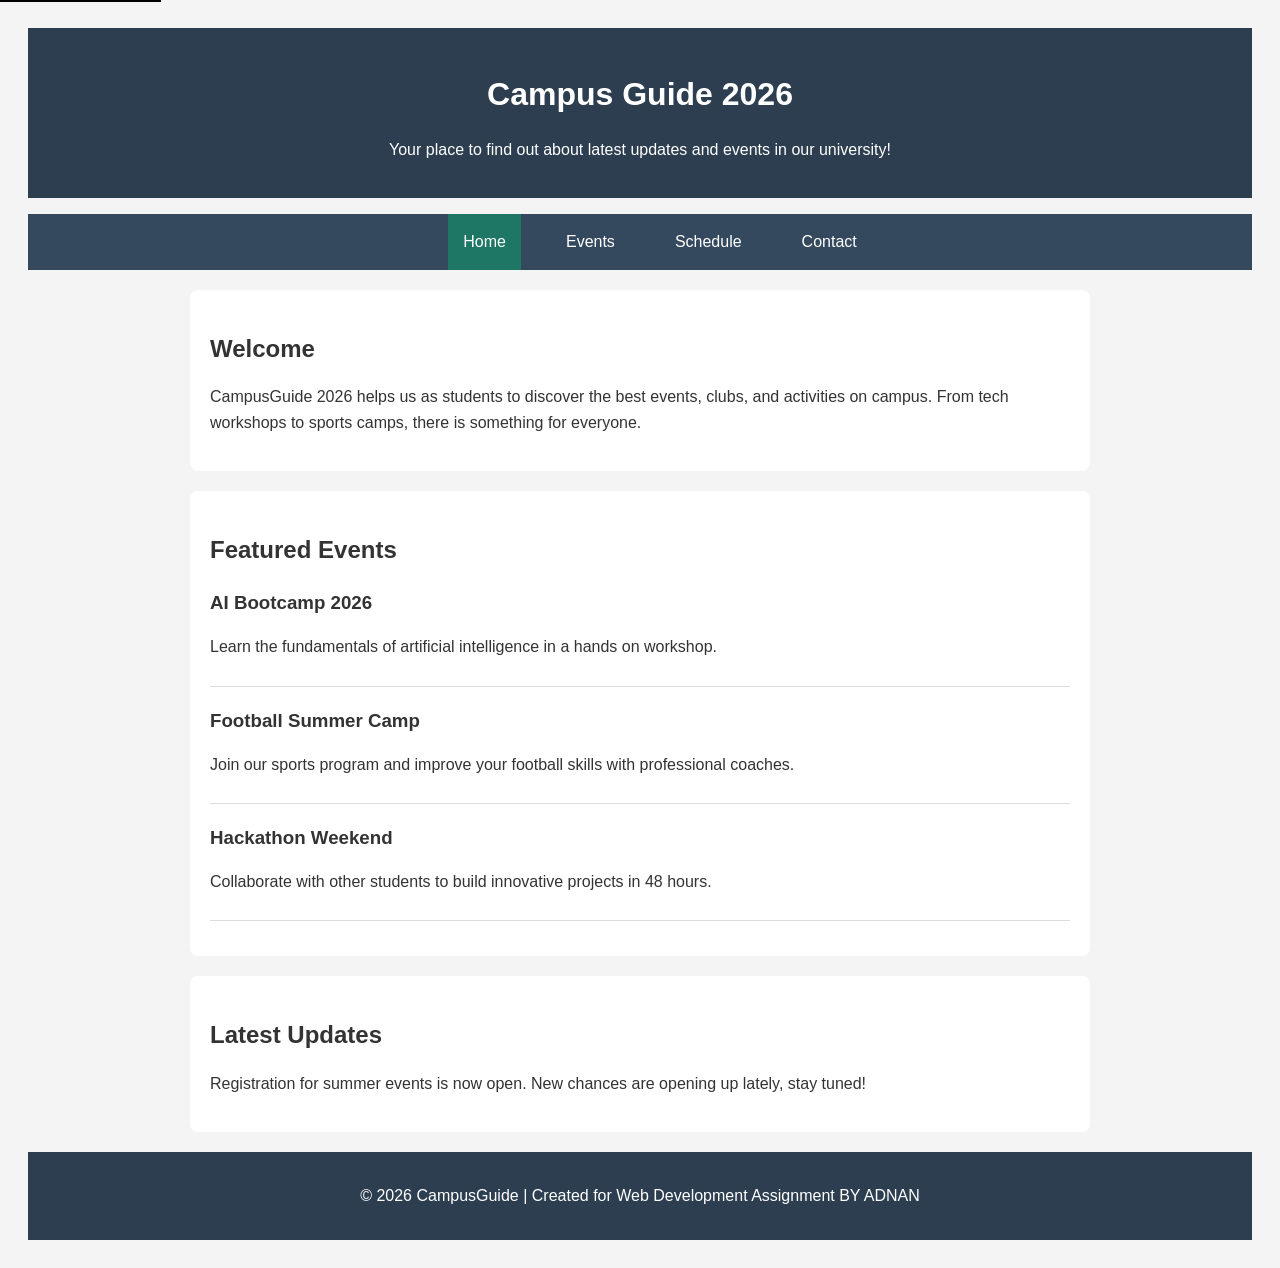
<file: index.html>
<!DOCTYPE html>
<html lang="en">
<head>
    <meta charset="UTF-8">
    <meta name="viewport" content="width=device-width, initial-scale=1.0">
    <title>CampusGuide 2026 - Events & Clubs</title>
    <link rel="stylesheet" href="styles.css">
</head>
<body>
    <a href="#main-content" class="skip-link">Skip to main content</a>
    <header>
        <h1>Campus Guide 2026</h1>
        <p>Your place to find out about latest updates and events in our university!</p>
    </header>
    <nav aria-label="Main navigation">
        <ul>
            <li><a href="index.html" aria-current="page">Home</a></li>
            <li><a href="content.html">Events</a></li>
            <li><a href="data.html">Schedule</a></li>
            <li><a href="contact.html">Contact</a></li>
        </ul>
    </nav>
    <main id = "main-content">
        <section>
            <h2>Welcome</h2>
            <p>
                CampusGuide 2026 helps us as students to discover the best events, clubs, and activities on campus.
                From tech workshops to sports camps, there is something for everyone.
            </p>
        </section>

        <section>
            <h2>Featured Events</h2>

            <article>
                <h3>AI Bootcamp 2026</h3>
                <p>Learn the fundamentals of artificial intelligence in a hands on workshop.</p>
            </article>

            <article>
                <h3>Football Summer Camp</h3>
                <p>Join our sports program and improve your football skills with professional coaches.</p>
            </article>

            <article>
                <h3>Hackathon Weekend</h3>
                <p>Collaborate with other students to build innovative projects in 48 hours.</p>
            </article>

        </section>

        <section>
            <h2>Latest Updates</h2>
            <p>
                Registration for summer events is now open. New chances are opening up lately, stay tuned!
            </p>
        </section>
    </main>
    <footer>
                <p>&copy; 2026 CampusGuide | Created for Web Development Assignment BY ADNAN</p>
    </footer>
</body>
</html>
</file>
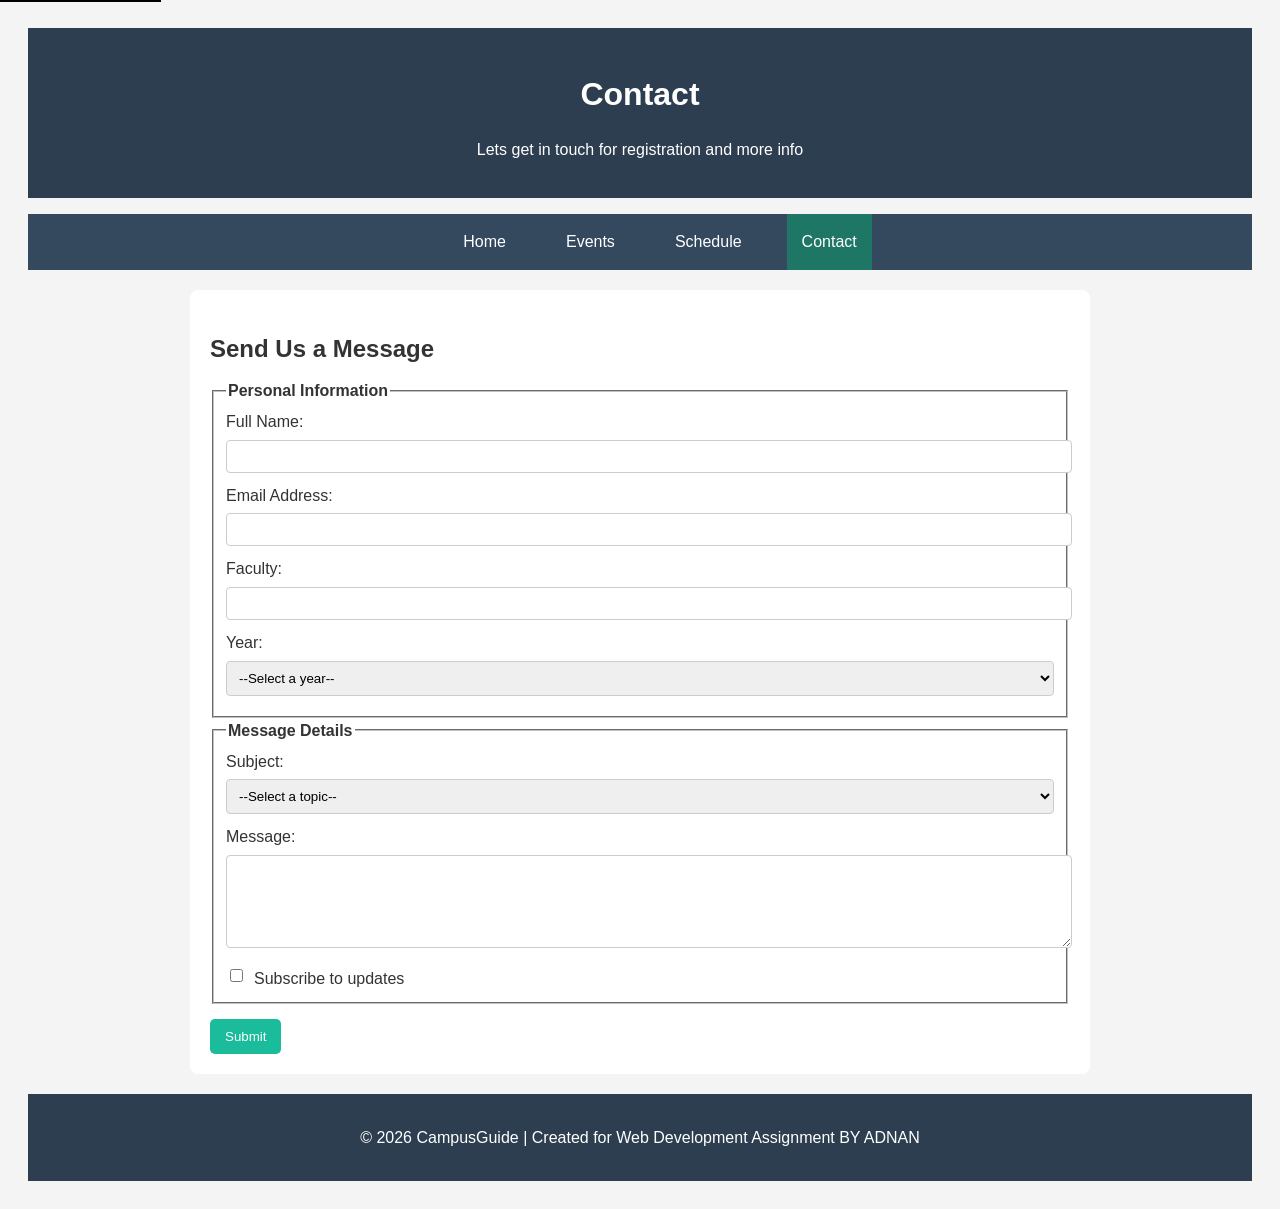
<file: contact.html>
<!DOCTYPE html>
<html lang="en">
<head>
    <meta charset="UTF-8">
    <meta name="viewport" content="width=device-width, initial-scale=1.0">
    <title>CampusGuide 2026 - Events & Clubs</title>
    <link rel="stylesheet" href="styles.css">
</head>
<body>
    <a href="#main-content" class="skip-link">Skip to main content</a>
    <header>    
        <h1>Contact</h1>
        <p>Lets get in touch for registration and more info</p>
    </header>
    
    <nav aria-label="Main navigation">
        <ul>
            <li><a href="index.html">Home</a></li>
            <li><a href="content.html">Events</a></li>
            <li><a href="data.html">Schedule</a></li>
            <li><a href="contact.html" aria-current="page">Contact</a></li>
        </ul>
    </nav>

    <main id="main-content">
        <section>
            <h2>Send Us a Message</h2>

            <form action="#" method="post" aria-label="Contact form">
                <fieldset>
                    <legend>Personal Information</legend>
                    <div>
                        <label for="name">Full Name:</label>
                        <input type="text" id="name" name="name" required>
                    </div>

                    <div>
                        <label for="email">Email Address:</label>
                        <input type="email" id="email" name="email" required>
                    </div>
                    <div>
                        <label for="faculty">Faculty:</label>
                        <input type="text" id="faculty" name="faculty" required>
                    </div>
                    <div>
                        <label for="year">Year:</label>
                        <select name="year" id="year" required>
                            <option value="">--Select a year--</option>
                            <option value="1">Year 1</option>
                            <option value="2">Year 2</option>
                            <option value="3">Year 3</option>
                            <option value="above">Master/Phd student</option>
                        </select>
                    </div>

                </fieldset>

                <fieldset>
                    <legend>Message Details</legend>

                    <div>
                        <label for="subject">Subject:</label>
                        <select id="subject" name="subject" required>
                            <option value="">--Select a topic--</option>
                            <option value="event">Event Inquiry</option>
                            <option value="registration">Registration</option>
                            <option value="feedback">General Feedback</option>
                        </select>
                    </div>

                    <div>
                        <label for="message">Message:</label>
                        <textarea id="message" name="message" rows="5" required></textarea>
                    </div>

                    <div class="subscribe-container">
                        <input type="checkbox" id="subscribe" name="subscribe">
                        <label for="subscribe">Subscribe to updates</label>
                    </div>
                </fieldset>

                <div>
                    <button type="submit">Submit</button>
                </div>

            </form>
        </section>

    </main>
    
    <footer>
                <p>&copy; 2026 CampusGuide | Created for Web Development Assignment BY ADNAN</p>
    </footer>
</body>
</html>
</file>
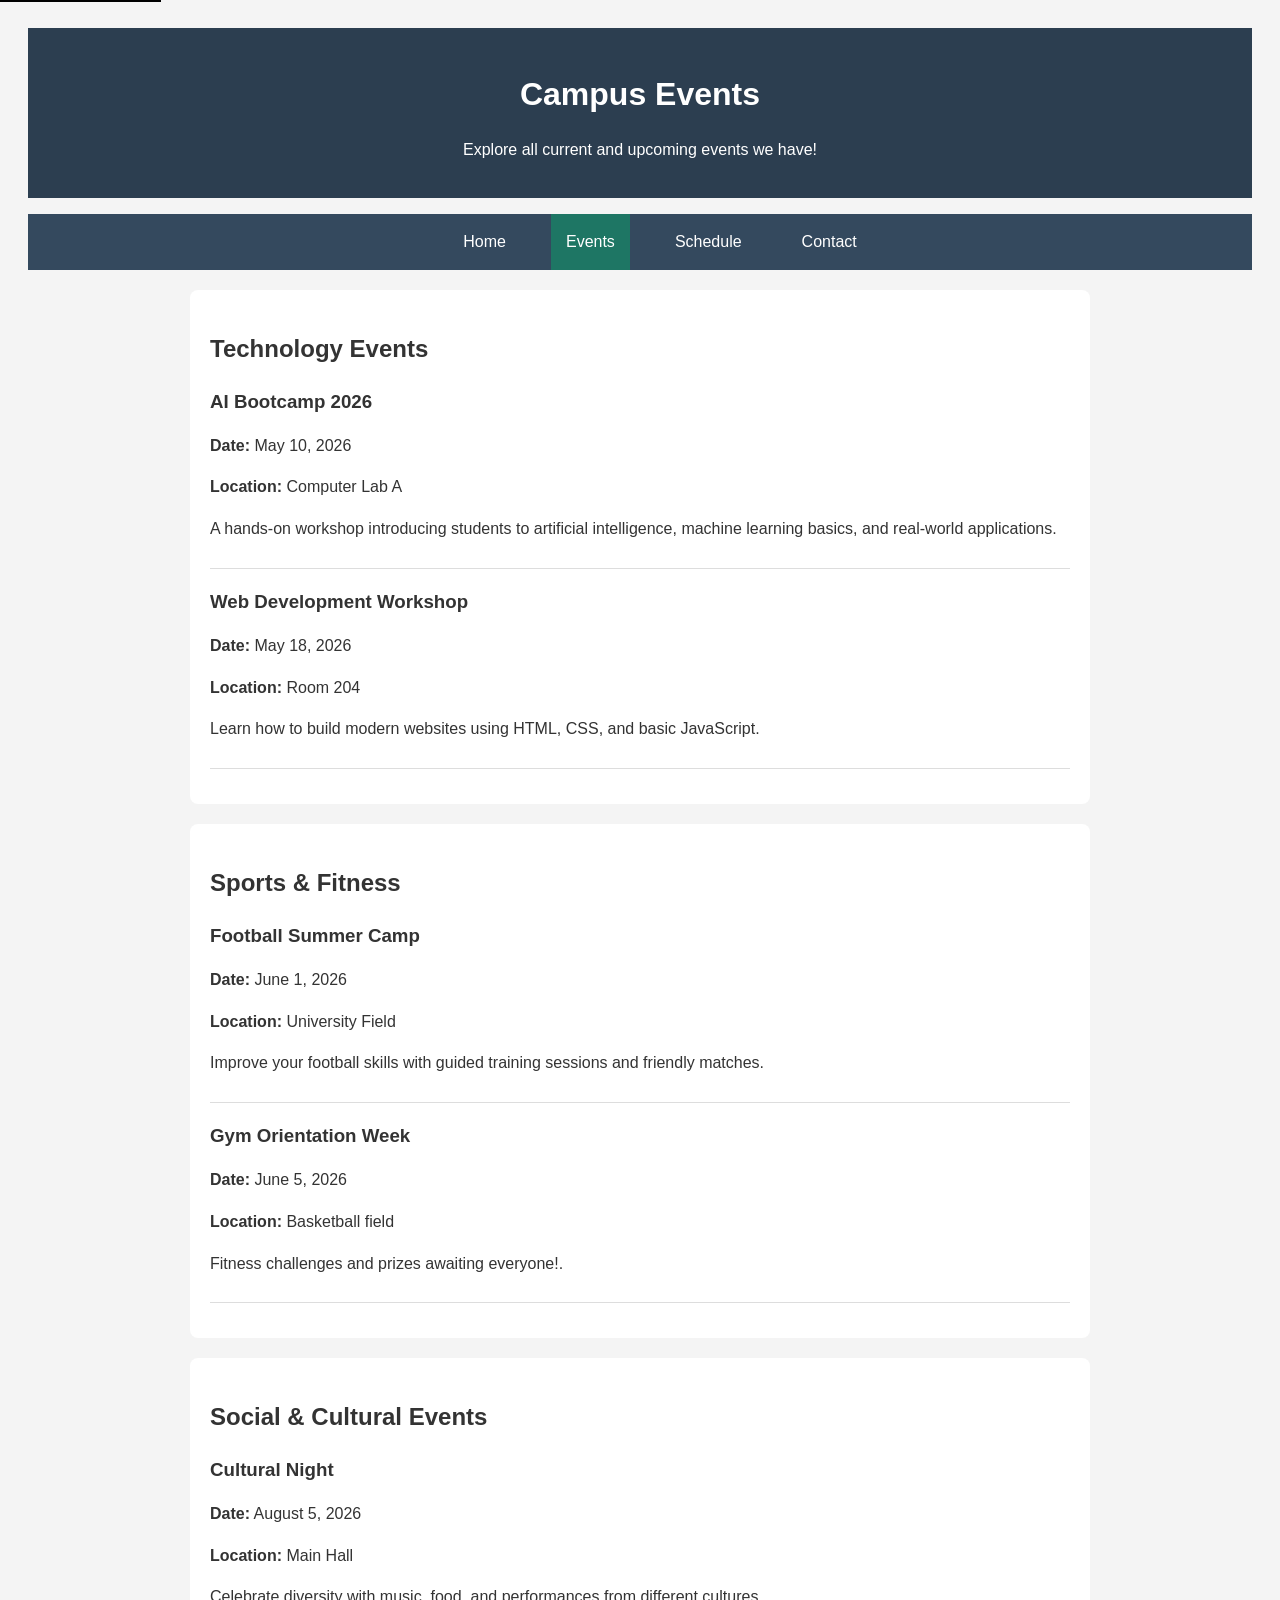
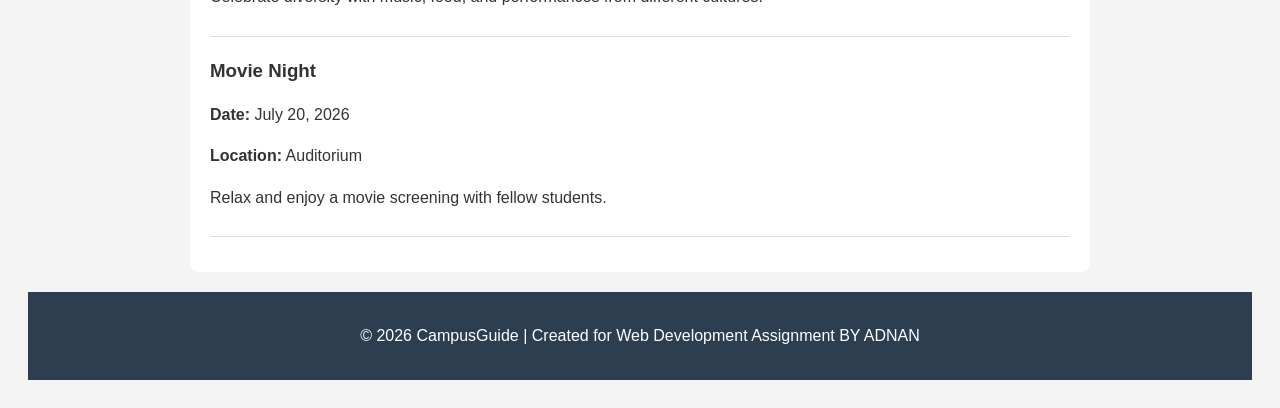
<file: content.html>
<!DOCTYPE html>
<html lang="en">
<head>
    <meta charset="UTF-8">
    <meta name="viewport" content="width=device-width, initial-scale=1.0">
    <title>CampusGuide 2026 - Events & Clubs</title>
    <link rel="stylesheet" href="styles.css">
</head>
<body>
    <a href="#main-content" class="skip-link">Skip to main content</a>
    <header>
        <h1>Campus Events</h1>
        <p>Explore all current and upcoming events we have!</p>
    </header>
    <nav aria-label="Main navigation">
        <ul>
            <li><a href="index.html">Home</a></li>
            <li><a href="content.html" aria-current="page">Events</a></li>
            <li><a href="data.html">Schedule</a></li>
            <li><a href="contact.html">Contact</a></li>
        </ul>
    </nav>
    
    <main id="main-content">

        <section>
            <h2>Technology Events</h2>

            <article>
                <h3>AI Bootcamp 2026</h3>
                <p><strong>Date:</strong> May 10, 2026</p>
                <p><strong>Location:</strong> Computer Lab A</p>
                <p>
                    A hands-on workshop introducing students to artificial intelligence,
                    machine learning basics, and real-world applications.
                </p>
            </article>

            <article>
                <h3>Web Development Workshop</h3>
                <p><strong>Date:</strong> May 18, 2026</p>
                <p><strong>Location:</strong> Room 204</p>
                <p>
                    Learn how to build modern websites using HTML, CSS, and basic JavaScript.
                </p>
            </article>
        </section>

        <section>
            <h2>Sports & Fitness</h2>

            <article>
                <h3>Football Summer Camp</h3>
                <p><strong>Date:</strong> June 1, 2026</p>
                <p><strong>Location:</strong> University Field</p>
                <p>
                    Improve your football skills with guided training sessions and friendly matches.
                </p>
            </article>

            <article>
                <h3>Gym Orientation Week</h3>
                <p><strong>Date:</strong> June 5, 2026</p>
                <p><strong>Location:</strong> Basketball field</p>
                <p>
                    Fitness challenges and prizes awaiting everyone!.
                </p>
            </article>
        </section>

        <section>
            <h2>Social & Cultural Events</h2>

            <article>
                <h3>Cultural Night</h3>
                <p><strong>Date:</strong> August 5, 2026</p>
                <p><strong>Location:</strong> Main Hall</p>
                <p>
                    Celebrate diversity with music, food, and performances from different cultures.
                </p>
            </article>

            <article>
                <h3>Movie Night</h3>
                <p><strong>Date:</strong> July 20, 2026</p>
                <p><strong>Location:</strong> Auditorium</p>
                <p>
                    Relax and enjoy a movie screening with fellow students.
                </p>
            </article>
        </section>

    </main>
    <footer>
                <p>&copy; 2026 CampusGuide | Created for Web Development Assignment BY ADNAN</p>
    </footer>
</body>
</html>
</file>
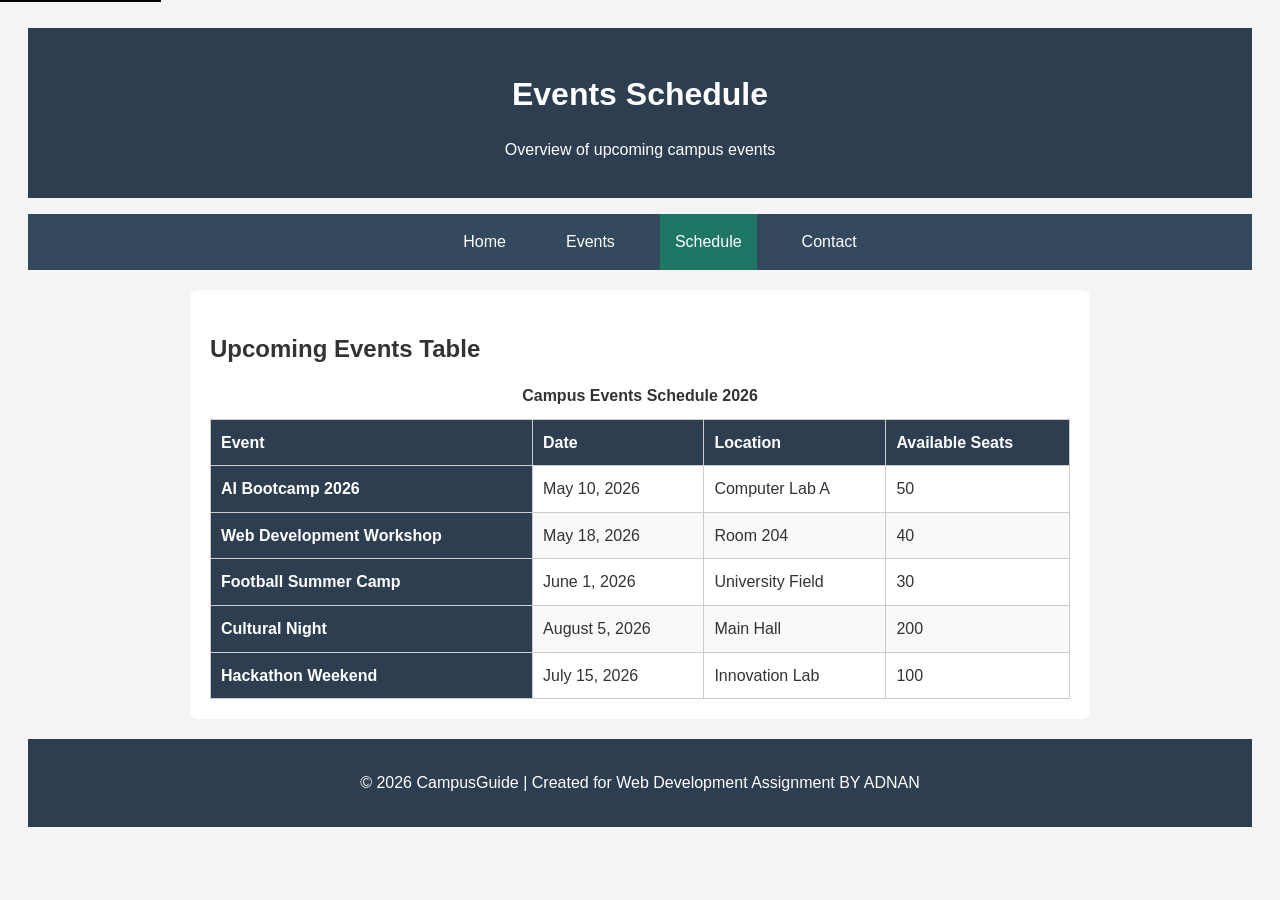
<file: data.html>
<!DOCTYPE html>
<html lang="en">
<head>
    <meta charset="UTF-8">
    <meta name="viewport" content="width=device-width, initial-scale=1.0">
    <title>CampusGuide 2026 - Events & Clubs</title>
    <link rel="stylesheet" href="styles.css">
</head>
<body>
    
    <a href="#main-content" class="skip-link">Skip to main content</a>
    
    <header>
        <h1>Events Schedule</h1>
        <p>Overview of upcoming campus events</p>
    </header>
    
    <nav aria-label="Main navigation">
        <ul>
            <li><a href="index.html">Home</a></li>
            <li><a href="content.html">Events</a></li>
            <li><a href="data.html" aria-current="page">Schedule</a></li>
            <li><a href="contact.html">Contact</a></li>
        </ul>
    </nav>
    
    <main id="main-content">
        
        <section>
            <h2>Upcoming Events Table</h2>

            <table>
                <caption>Campus Events Schedule 2026</caption>

                <thead>
                    <tr>
                        <th scope="col">Event</th>
                        <th scope="col">Date</th>
                        <th scope="col">Location</th>
                        <th scope="col">Available Seats</th>
                    </tr>
                </thead>

                <tbody>
                    <tr>
                        <th scope="row">AI Bootcamp 2026</th>
                        <td>May 10, 2026</td>
                        <td>Computer Lab A</td>
                        <td>50</td>
                    </tr>

                    <tr>
                        <th scope="row">Web Development Workshop</th>
                        <td>May 18, 2026</td>
                        <td>Room 204</td>
                        <td>40</td>
                    </tr>

                    <tr>
                        <th scope="row">Football Summer Camp</th>
                        <td>June 1, 2026</td>
                        <td>University Field</td>
                        <td>30</td>
                    </tr>

                    <tr>
                        <th scope="row">Cultural Night</th>
                        <td>August 5, 2026</td>
                        <td>Main Hall</td>
                        <td>200</td>
                    </tr>

                    <tr>
                        <th scope="row">Hackathon Weekend</th>
                        <td>July 15, 2026</td>
                        <td>Innovation Lab</td>
                        <td>100</td>
                    </tr>
                </tbody>
            </table>

        </section>

    </main>
    <footer>
                <p>&copy; 2026 CampusGuide | Created for Web Development Assignment BY ADNAN</p>
    </footer>
</body>
</html>
</file>
<file: styles.css>
body {
    font-family: Arial, sans-serif;
    line-height: 1.6;
    background-color: #f4f4f4;
    color: #333;
    padding: 20px;
}

header {
    background-color: #2c3e50;
    color: white;
    padding: 20px;
    text-align: center;
}

nav ul {
    list-style: none;
    display: flex;
    justify-content: center;
    background-color: #34495e;
}

nav li {
    margin: 0 15px;
}

nav a {
    color: white;
    text-decoration: none;
    padding: 15px;
    display: block;
}

nav a:hover {
    background-color: #1abc9c;
}

main {
    margin: 20px auto;
    max-width: 900px;
}

section {
    background: white;
    padding: 20px;
    margin-bottom: 20px;
    border-radius: 8px;
}

h1, h2, h3 {
    margin-bottom: 10px;
}

footer {
    text-align: center;
    padding: 15px;
    background-color: #2c3e50;
    color: white;
    margin-top: 20px;
}

.skip-link {
    position: absolute;
    top: -40px;
    left: 0;
    background: black;
    color: white;
    padding: 8px;
}

.skip-link:focus {
    top: 0;
}

table {
    width: 100%;
    border-collapse: collapse;
    margin-top: 15px;
}

caption {
    font-weight: bold;
    margin-bottom: 10px;
}

th, td {
    border: 1px solid #ccc;
    padding: 10px;
    text-align: left;
}

th {
    background-color: #2c3e50;
    color: white;
}

tr:nth-child(even) {
    background-color: #f9f9f9;
}




legend {
    font-weight: bold;
}

label {
    display: block;
    margin-bottom: 5px;
}

input, select, textarea {
    width: 100%;
    padding: 8px;
    margin-bottom: 10px;
    border: 1px solid #ccc;
    border-radius: 4px;
}

button {
    background-color: #1abc9c;
    margin-top: 15px;
    color: white;
    padding: 10px 15px;
    border: none;
    border-radius: 5px;
    cursor: pointer;
}

button:hover {
    background-color: #0c4b3e;
}

article {
    margin-bottom: 15px;
    padding-bottom: 10px;
    border-bottom: 1px solid #ddd;
}

nav a[aria-current="page"] {
    background-color: #1e7664;
}


@media (max-width: 768px) {
    nav ul {
        flex-direction: column;
        align-items: center;
    }

    body {
        padding: 10px;
    }
}

.subscribe-container {
    display: flex;
    align-items: center;
    gap: 8px;
}

.subscribe-container label {
    display: inline;
    margin: 0;
}

.subscribe-container input {
    width: auto;
}
</file>
